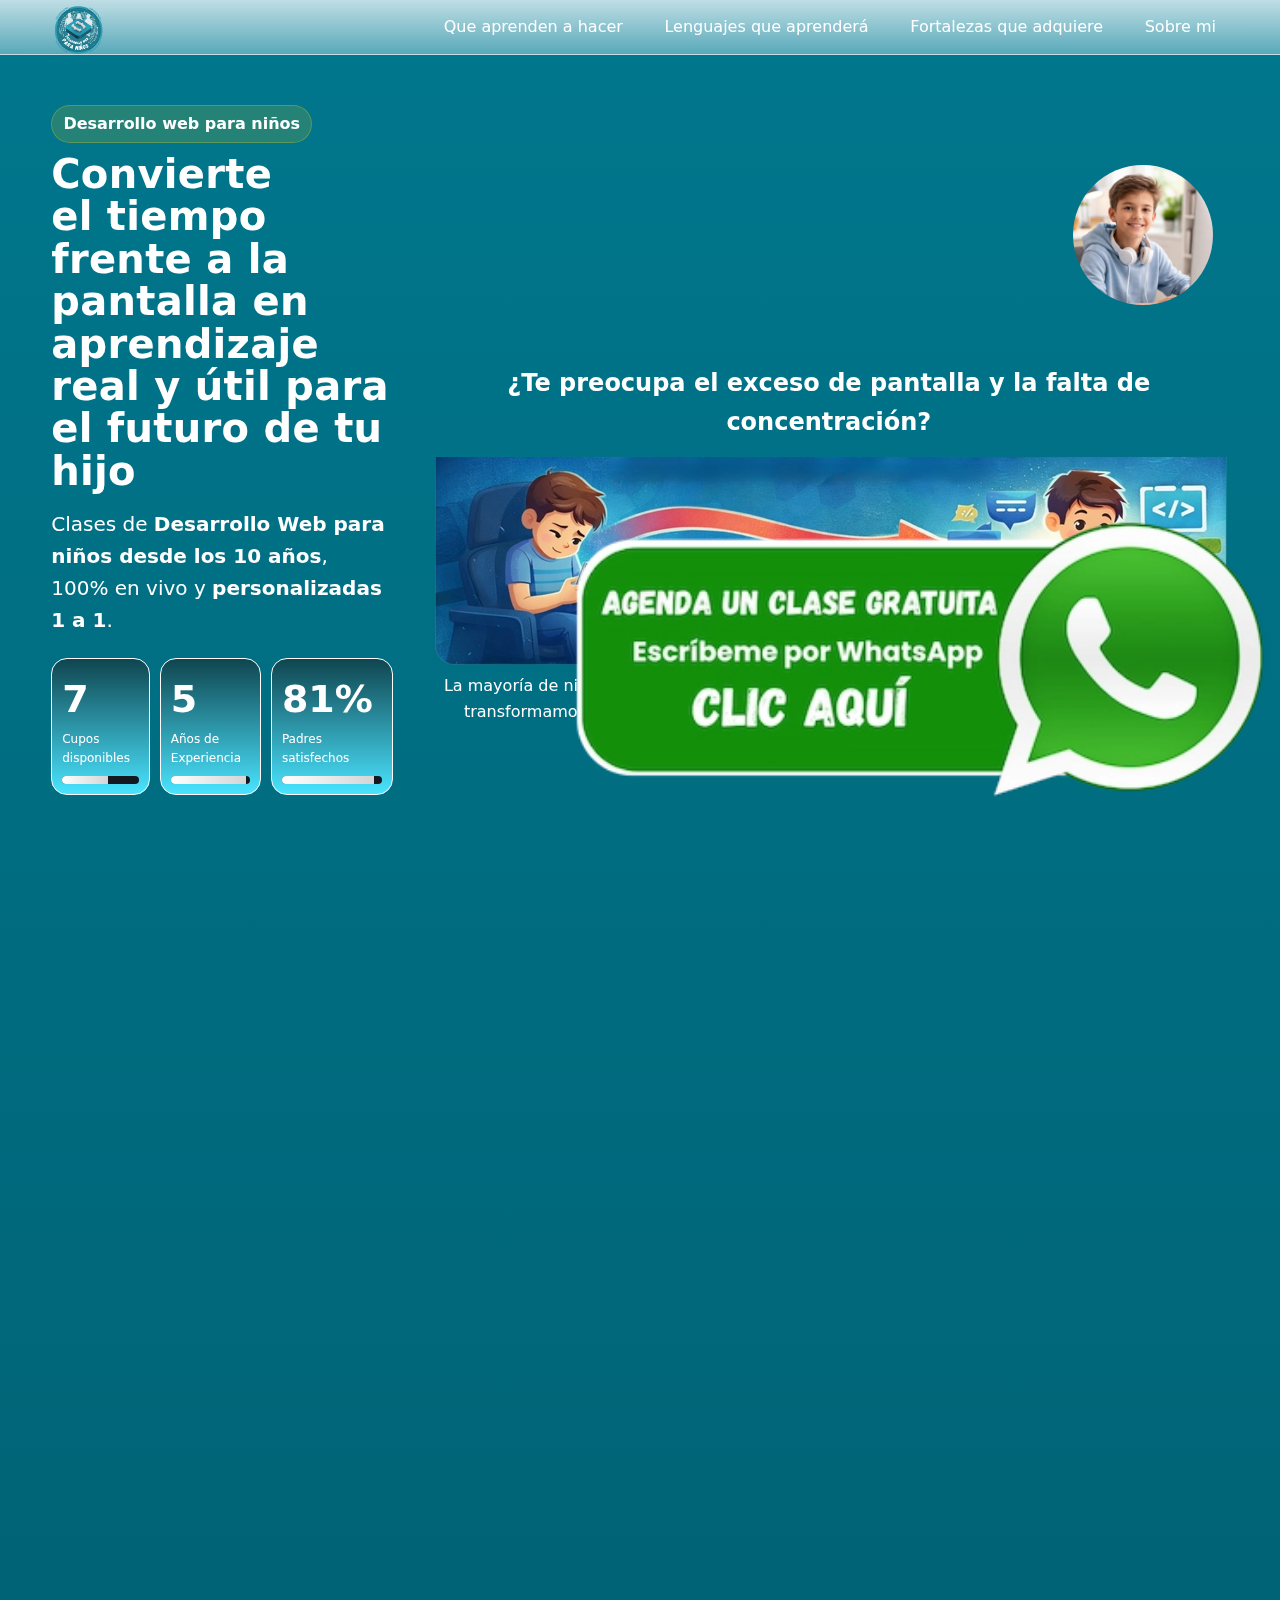
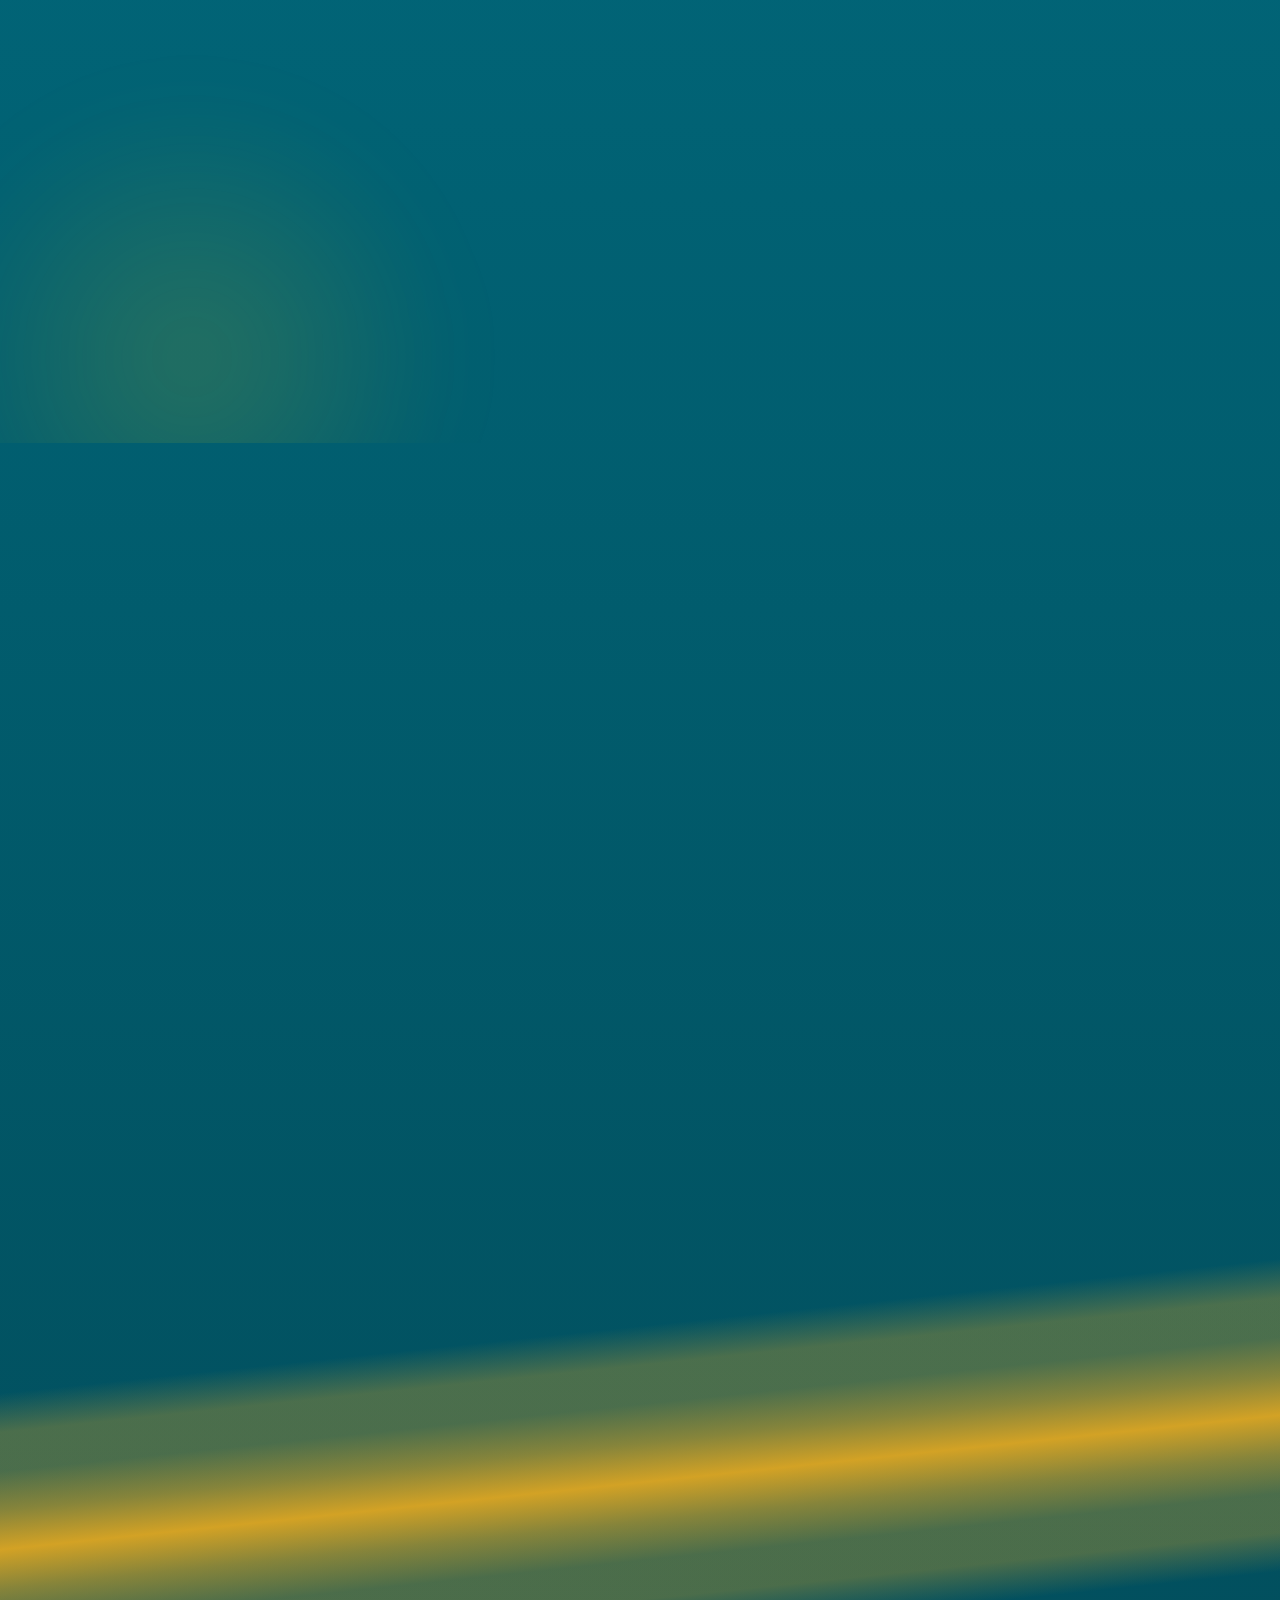
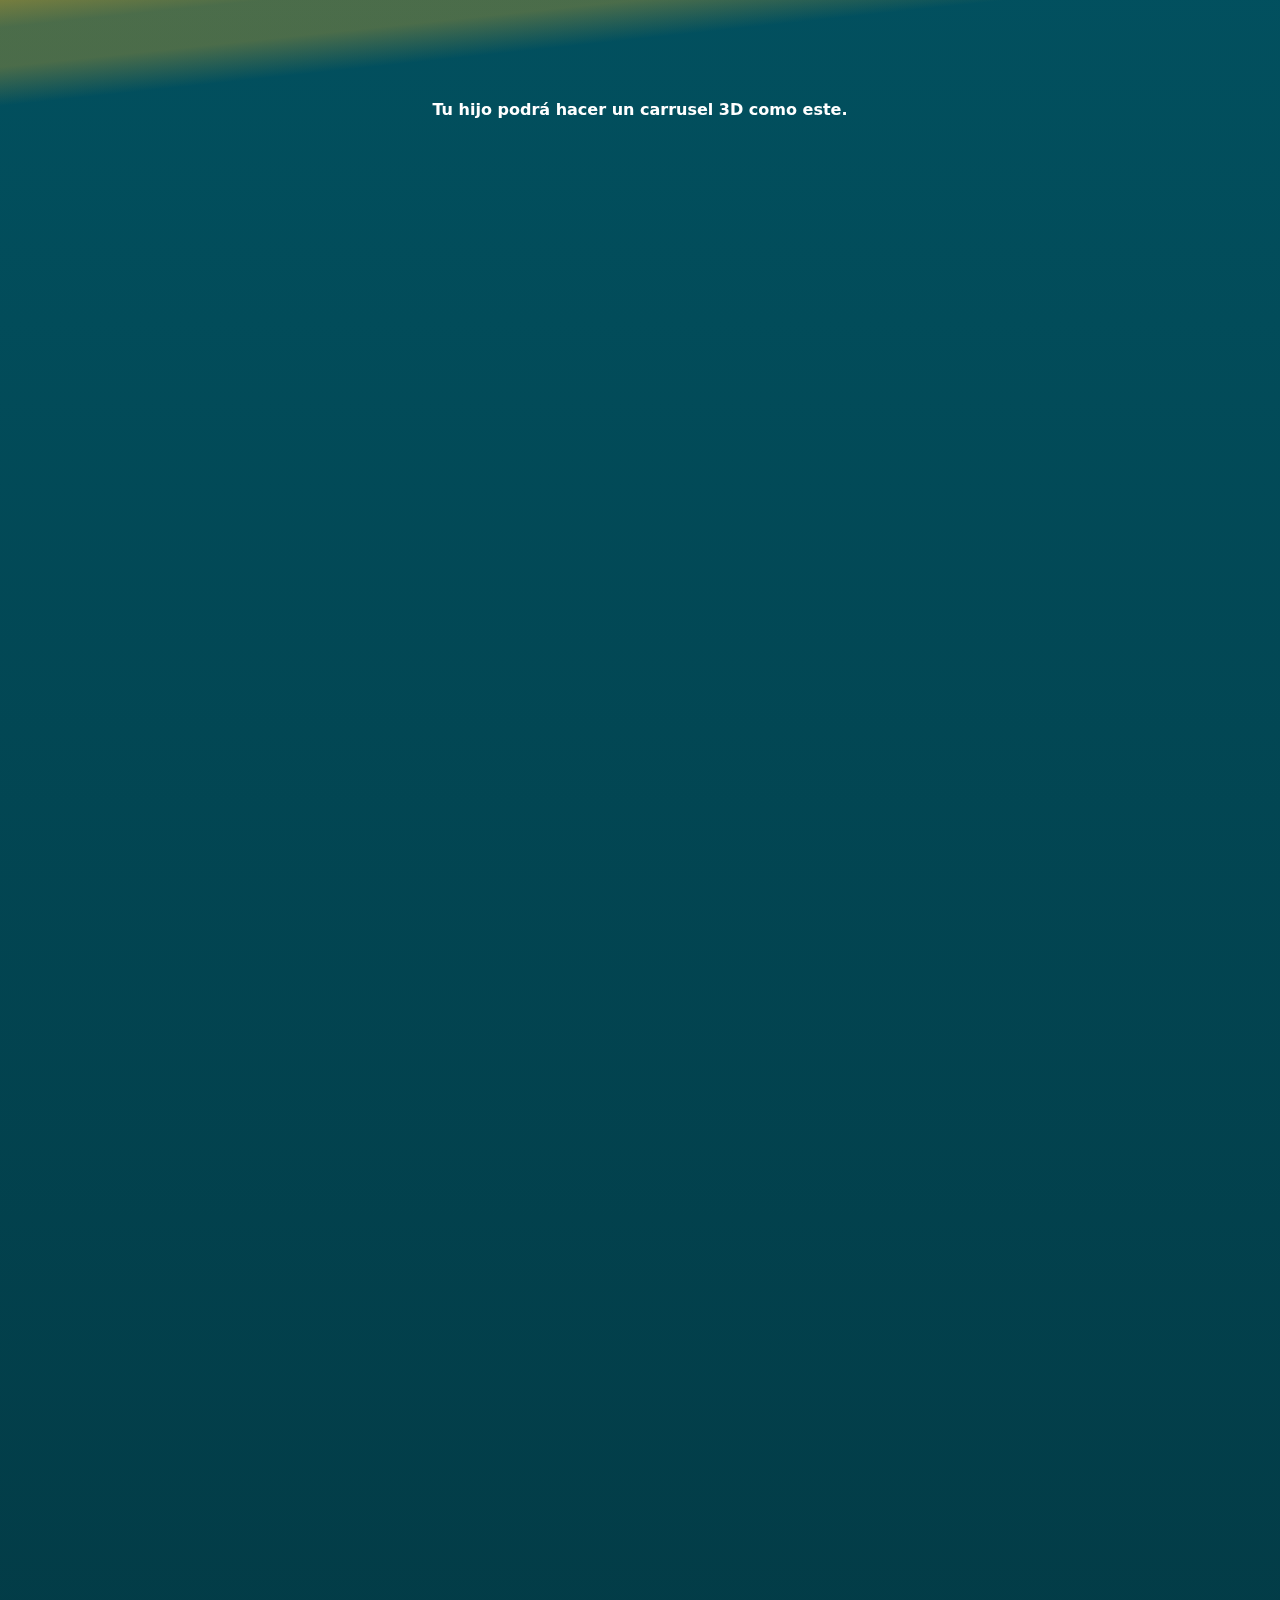
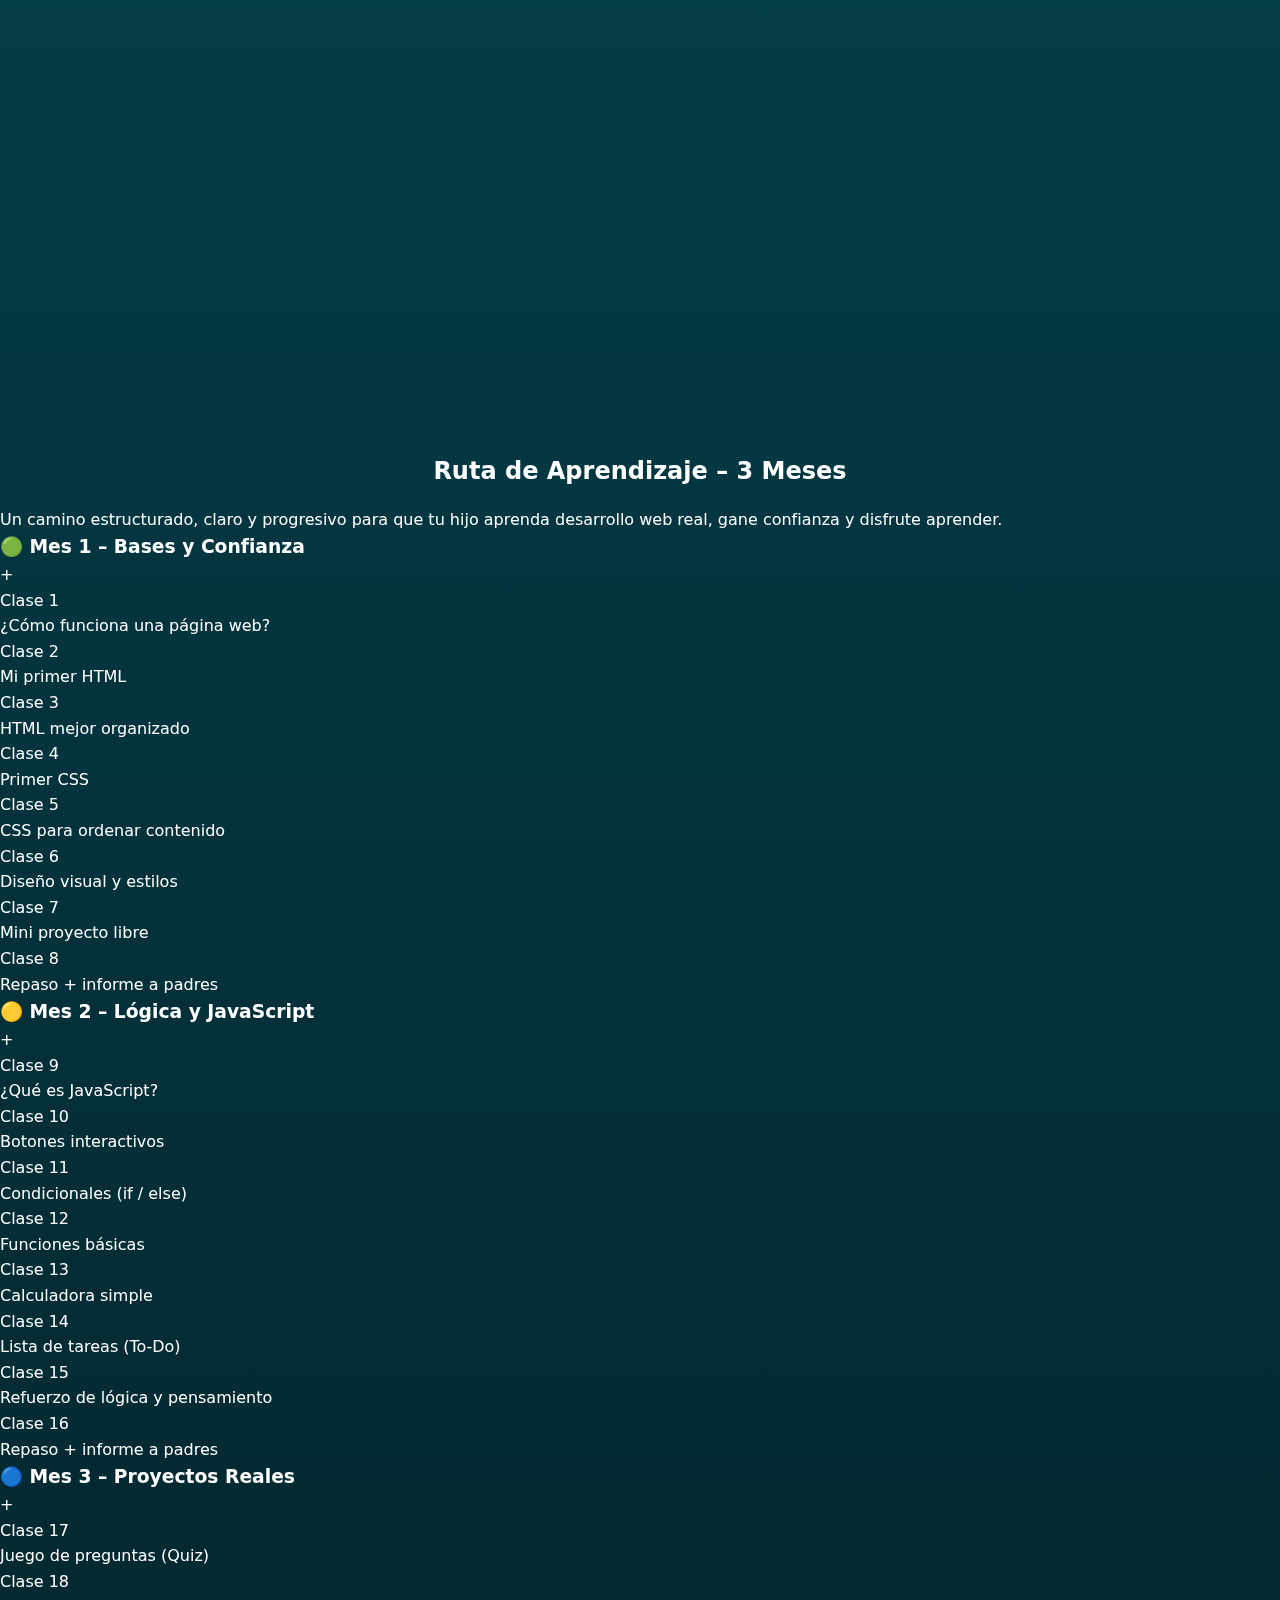
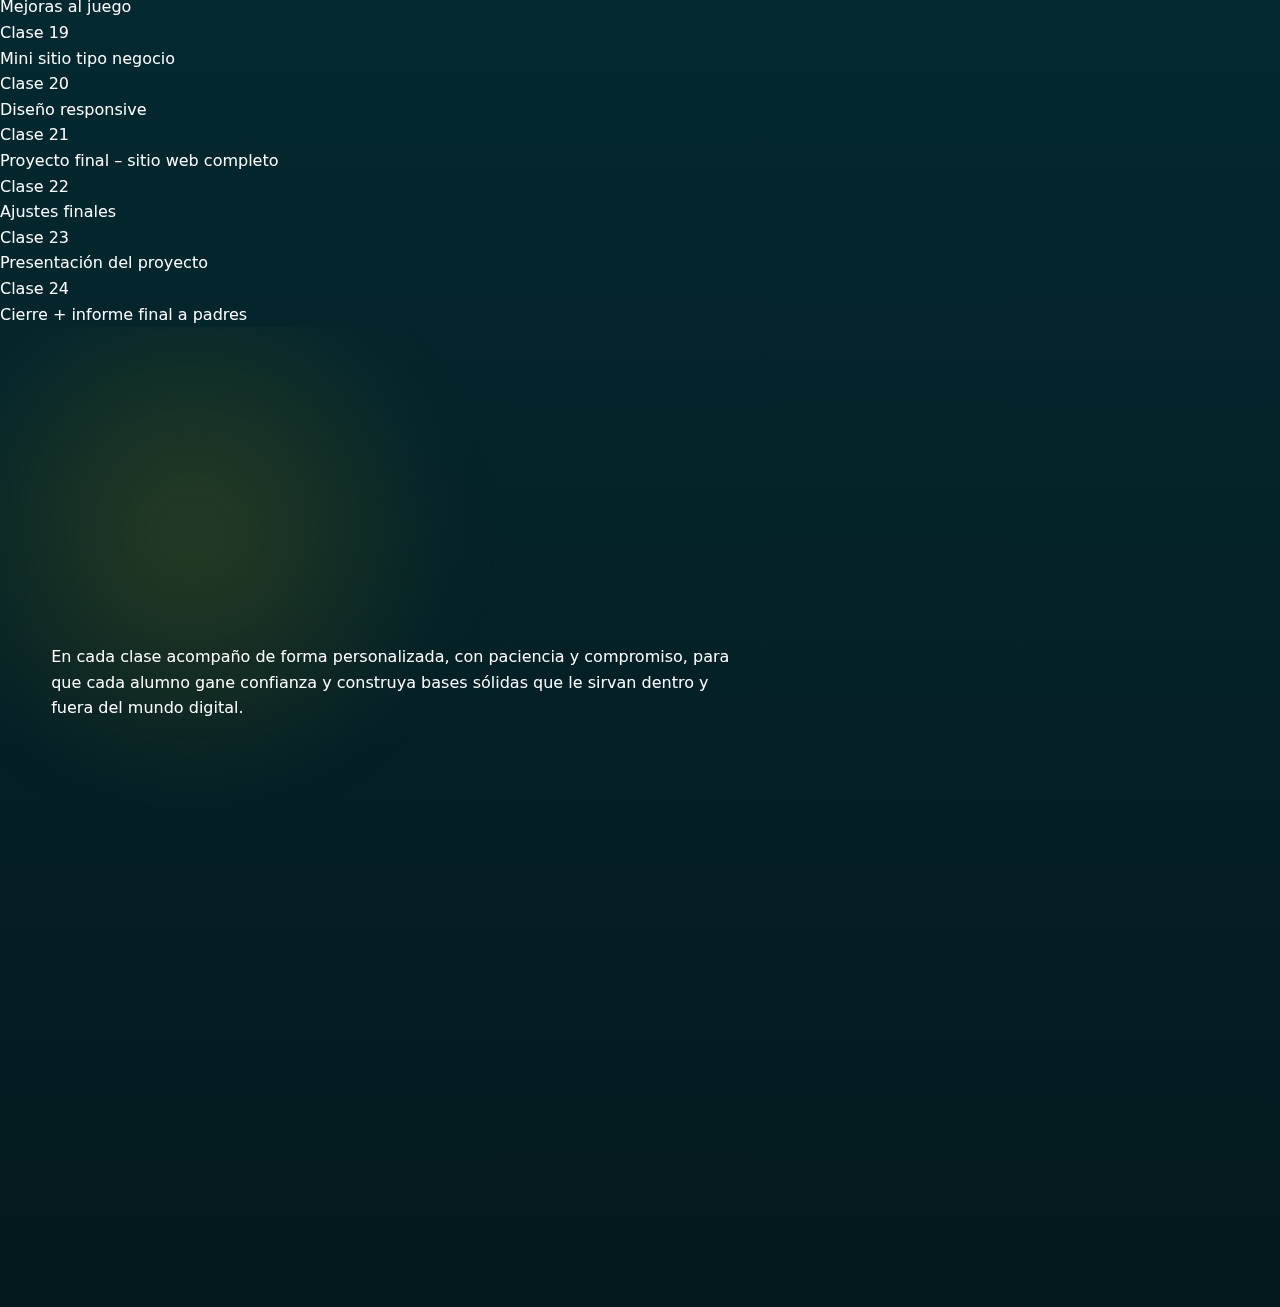
<file: index.html>
<!DOCTYPE html>
<html lang="es">
<head>
  <meta charset="UTF-8" />
  <meta name="viewport" content="width=device-width, initial-scale=1" />
  <title>Frederick Corredor — Desarrollador Web | HTML • CSS • JS • WordPress</title>
  <meta name="description" content="Soy Frederick Corredor, desarrollador web front‑end. Creo sitios únicos, rápidos, responsivos y optimizados para SEO con HTML, CSS, JavaScript y WordPress." />
  <meta name="theme-color" content="#0b0b0b" />
  <link rel="stylesheet" href="styles.css">
  <link rel="shortcut icon" href="logodesarrollowebparaninos.png" type="image/webp">

  <!-- Open Graph / Twitter -->
  <meta property="og:type" content="website" />
  <meta property="og:title" content="Frederick Corredor — Desarrollador Web" />
  <meta property="og:description" content="Webs únicas, rápidas y listas para convertir: HTML, CSS, JS, UX/UI, SEO, WordPress." />
  <meta property="og:image" content="fredercorredordeveloperlogo.webp" />
  <meta property="og:url" content="https://frederickcorredor.github.io/portafolio/" />
  <meta name="twitter:card" content="summary_large_image" />

  <!-- Schema.org (JSON-LD) -->
  <script type="application/ld+json">
  {
    "@context": "https://schema.org",
    "@type": "Person",
    "name": "Frederick Corredor",
    "jobTitle": "Web Developer",
    "url": "https://frederickcorredor.github.io/portafolio/",
    "image": "frederickcorredorlogo.webp",
    "knowsAbout": ["HTML", "CSS", "JavaScript", "WordPress", "UX", "UI", "SEO"],
    "sameAs": ["#", "#"]
  }

   
  </script>

 <!-- TikTok Pixel Code Start -->
<script>
!function (w, d, t) {
  w.TiktokAnalyticsObject=t;var ttq=w[t]=w[t]||[];ttq.methods=["page","track","identify","instances","debug","on","off","once","ready","alias","group","enableCookie","disableCookie","holdConsent","revokeConsent","grantConsent"],ttq.setAndDefer=function(t,e){t[e]=function(){t.push([e].concat(Array.prototype.slice.call(arguments,0)))}};for(var i=0;i<ttq.methods.length;i++)ttq.setAndDefer(ttq,ttq.methods[i]);ttq.instance=function(t){for(
var e=ttq._i[t]||[],n=0;n<ttq.methods.length;n++)ttq.setAndDefer(e,ttq.methods[n]);return e},ttq.load=function(e,n){var r="https://analytics.tiktok.com/i18n/pixel/events.js",o=n&&n.partner;ttq._i=ttq._i||{},ttq._i[e]=[],ttq._i[e]._u=r,ttq._t=ttq._t||{},ttq._t[e]=+new Date,ttq._o=ttq._o||{},ttq._o[e]=n||{};n=document.createElement("script")
;n.type="text/javascript",n.async=!0,n.src=r+"?sdkid="+e+"&lib="+t;e=document.getElementsByTagName("script")[0];e.parentNode.insertBefore(n,e)};


  ttq.load('D5C430RC77U7BSLDE410');
  ttq.page();
}(window, document, 'ttq');
</script>
<!-- TikTok Pixel Code End -->
</head>
<body>
  <header>
    <div class="container nav">
      <a class="brand" href="#top" aria-label="Inicio">
        <img src="logodesarrollowebparaninos.png" alt="Logo Frederick Corredor" loading="lazy" />
      </a>
      <nav aria-label="Principal">
        <ul>
          <li><a href="#servicios">Que aprenden a hacer</a></li>
          <li><a href="#uxui">Lenguajes que aprenderá</a></li>
          <li><a href="#animaciones">Fortalezas que adquiere</a></li>
          <li><a href="#sobremi">Sobre mi</a></li>
        </ul>
      </nav>
      <button class="burger" id="burger" aria-label="Abrir menú"><span></span></button>
    </div>
    <div class="menu-panel" id="menu">
      <a href="#servicios">Que aprenden a hacer</a>
      <a href="#uxui">Lenguajes que aprenderá</a>
      <a href="#animaciones">Fortalezas que adquiere</a>
      <a href="#sobremi">Sobre mi</a>
      
    </div>
  </header>

  <!-- HERO (AIDA: Atención) -->
  <section class="hero section" aria-label="Hero" id="top">
    <div class="spark" aria-hidden="true"></div>
    <div class="container">
      <div>
        <span class="tag reveal">Desarrollo web para niños</span>
        <h1 class="hero-title reveal" style="margin:.6rem 0 1rem">Convierte el tiempo frente a la pantalla en<br><span>aprendizaje real y útil para el futuro de tu hijo</span></h1>
        <p class="hero-sub reveal">Clases de <strong>Desarrollo Web para niños desde los 10 años</strong>,<br>
      100% en vivo y <strong>personalizadas 1 a 1</strong>.</p>
      
        

        
        <div class="stats reveal" style="margin-top:22px">

          <div class="stat"><h3><span class="counter" data-to="9" data-decimals="0">0</span></h3><div class="muted" style="font-size:12px;">Cupos disponibles</div><div class="bar"><span data-bar="60"></span></div></div>
          <div class="stat"><h3><span class="counter" data-to="6" data-decimals="0">0</span></h3><div class="muted" style="font-size:12px;">Años de Experiencia</div><div class="bar"><span data-bar="95"></span></div></div>
                    <div class="stat"><h3><span class="counter" data-to="98">0</span>%</h3><div class="muted" style="font-size:12px;">Padres satisfechos</div><div class="bar"><span data-bar="92"></span></div></div>
        </div>
      </div>

      <!-- ================= PROBLEMA / EMPATÍA ================= -->
<section class="section problem reveal">
  
  <h2>¿Te preocupa el exceso de pantalla y la falta de concentración?</h2>
  <img src="banner2.webp" alt="" style="max-width: 90vw;">
  <p style="text-align: center;">
    La mayoría de niños usan la tecnología solo para jugar o consumir contenido.
    En este programa transformamos ese tiempo en <strong>aprendizaje activo</strong>,
    donde tu hijo crea, piensa y desarrolla habilidades reales para su futuro.
  </p>
</section>

<!-- ================= METODOLOGÍA ================= -->
<section class="section methodology reveal">
  <h2>Nuestra metodología paso a paso</h2>
  <div class="cards">

    <div class="card">⏱️ Avance al ritmo del alumno (promedio 3 meses)</div>
    <div class="card" style="max-width: 75vw;" >🧩 Aprendizaje práctico basado en proyectos reales</div>
     <div class="card" style="max-width: 65vw;" >👨‍👩‍👦 Comunicación constante con mamá y papá</div>
     <div class="card" style="max-width: 55vw;">📌 Clases 100% en vivo y personalizadas 1 a 1</div>
    
    <img src="niños.webp" alt="" class="reveal" style="position: absolute;left: -42%; bottom: 0px; z-index: 2;">
  </div>

</section>

<!-- ================= RESULTADOS ================= -->
<section class="section results reveal">
<img src="resultados.webp" alt="" style="max-width: 90vw; border-radius: 16px;">
</section>


      <img src="ninoportada.png" alt="Foto de perfil de Frederick Corredor" class="reveal fotoPerfil">
      <div class="card reveal highlight">
       <h3 style="margin-top:0;margin-bottom: 6px;">¿Cómo son las clases?</h3>
<p>
Son <strong>clases 1 a 1 en vivo y totalmente personalizadas</strong>, donde cada niño aprende a crear páginas web desde cero, paso a paso y a su ritmo.
<br><br>
<strong>No son videos grabados.</strong> Cada clase es interactiva, con acompañamiento constante, preguntas en tiempo real y práctica guiada.
</p>
<br>
<p style="margin:0">
Mientras aprenden HTML, CSS y JavaScript, desarrollan pensamiento lógico, concentración y la confianza de saber que pueden crear y resolver por sí mismos.
</p>
      </div>
    </div>
  </section>

  <!-- ================= COMPARATIVA ================= -->
<section class="section comparison reveal">
  <h2>¿Por qué elegir Desarrollo Web para Niños?</h2>
  <p class="comparison-note" style="text-align: center;">
    A diferencia de otros cursos genéricos, aquí tu hijo recibe atención total,
    más clases y un aprendizaje real.
  </p>

  <img src="tabla2.webp" alt="" style="max-width: 95vw;">
</section>



<section class="container" style="display: flex;flex-wrap: wrap;align-content: center;justify-content: center;align-items: center;">
  <p class="cta-text reveal" style="text-align: center;">
Las clases son personalizadas, en vivo y con cupos limitados.<br><br>
</p>
<a href="https://wa.link/m6v5m1" class="btn primary reveal" target="_blank">Agendar una clase gratuita</a>
</section>


<a href="https://wa.link/m6v5m1" target="_blank"><img src="llamado2.webp" alt="" style="position: fixed;bottom: 6px;right: 6px;width: 55vw;z-index: 5;-webkit-animation: heartbeat 1.5s ease-in-out infinite both;
    animation: heartbeat 1.5s ease-in-out infinite both;"></a>


  <!-- 3D Carousel (Portfolio Destacado) -->
  <section class="section" id="portfolio-3d" aria-label="Carrusel 3D de proyectos">
      <div class="container contcarrusel" >
        <div class="textcarusel">
          <h2 class="reveal">Así lucen algunas webs de mis alumnos</h2>
        </div>


        <div class="carousel3d-container reveal" role="region" aria-roledescription="carrusel" aria-label="Proyectos en 3D">
          <button class="carousel3d-nav left" aria-label="Anterior" title="Anterior" type="button">⟵</button>
          <div class="carousel3d-viewport">
            <div class="carousel3d" aria-live="polite">
              <div class="carousel3d-item"><img src="paradises.webp" alt="Proyecto 1" loading="lazy"></div>
              <div class="carousel3d-item"><img src="web1.png" alt="Proyecto 2" loading="lazy"></div>
              <div class="carousel3d-item"><img src="web4.png" alt="Proyecto 3" loading="lazy"></div>
              <div class="carousel3d-item"><img src="web2.png" alt="Proyecto 4" loading="lazy"></div>
              <div class="carousel3d-item"><img src="thermo.webp" alt="Proyecto 5" loading="lazy"></div>
              <div class="carousel3d-item"><img src="web3.png" alt="Proyecto 6" loading="lazy"></div>
            </div>
          </div>
          <button class="carousel3d-nav right" aria-label="Siguiente" title="Siguiente" type="button">⟶</button>
        </div>
        <p style="text-align: center;"><strong>Tu hijo podrá hacer un carrusel 3D como este.</strong></p>
      </div>
  </section>


  <!-- UX/UI -->
  <section class="section" id="uxui">
    <div class="container">
      <h2 class="reveal">Lenguajes que aprenderá</h2>
      <p class="muted reveal" style="text-align: center;">
      Tu hijo aprenderá de manera didactica y con ejercicios practicos sencillos los lenguajes primordiales para el desarrollo de páginas web. <br><br> 
      </p>
      <div class="compare">
        <div class="card reveal">
          <h3>HTML</h3>
          <ul>
            <li>Estructura de una web</li>
            <li>Elementos de una página web</li>
            <li>Uso de las etiquetas de HTML</li>
          </ul>
          <img src="html.webp" alt="" style="position: absolute; top: 6px; right: 0px;width: 70px;">
        </div>
        <div class="card reveal">
          <h3>CSS</h3>
          <ul>
            <li>Estructura de CSS</li>
            <li>Aplicaciones del CSS para modificar elementos de una web</li>
            <li>Animaciones y transiciones de elementos</li>
          </ul>
          <img src="css.webp" alt="" style="position: absolute; top: 6px; right: 0px;width: 70px;">
        </div>
        <div class="card reveal">
          <h3>JavaScript</h3>
          <ul>
            <li>Aplicaciones de JavaScript</li>
            <li>Programar interacciones modificaciones y funcionalidades de una web</li>
            <li>Creación de flujos dinamicos interactivos</li>
          </ul>
          <img src="java.webp" alt="" style="position: absolute; top: 6px; right: 0px;width: 70px;">
        </div>
      </div>
              
      </div>
    </div>
  </section>

  <!-- Animaciones -->
  <section class="section" id="animaciones">
    <div class="container">
      <h2 class="reveal">Resultados <br>(más allá de “programar”)</h2>
      <p class="muted reveal" style="text-align: center;">Los niños desarrollan pensamiento lógico, aprenden a resolver problemas con calma y a no rendirse cuando algo no sale a la primera. <br><br> Cada intento los ayuda a pensar mejor, a ganar paciencia y a fortalecer habilidades.</p>
      <div class="servicios-two-col">
        <div class="grid features">
          <div class="card tilt reveal"><strong>Aprende a crear tecnología:</strong> <br> Entiende cómo funcionan las páginas web y construye sus propios proyectos desde cero.</div>
          <div class="card tilt reveal"><strong>Desarrolla pensamiento lógico y ordenado:</strong> <br> Aprende a pensar paso a paso, resolver problemas y encontrar soluciones por sí mismo.</div>
          <div class="card tilt reveal"><strong>Gana confianza y autoestima:</strong> <br> Ver sus ideas hechas realidad refuerza la seguridad en lo que es capaz de lograr.</div>
          <div class="card tilt reveal"><strong>Aprende a aprender:</strong> <br> Descubre que equivocarse es parte del proceso y que siempre puede mejorar.</div>
        </div>
        <div style="display:flex; justify-content:center; align-items:center;" id="contacto">
          <img src="logodesarrollowebparaninos.png" alt="" id="animacionEscudo" class="reveal" >
        </div>
      </div>      

    </div>
  </section>
  <section class="section" >
    <div class="container">
      <div class="flex">
        <div class="reveal" style="text-align: center;">
          <h2>Cupos limitados</h2>
          <p class="muted">Reserva para el próximo periodo y elije el horario que mejor se adapte a tus necesidades </p>
          
          
          <a class="btn" href="https://wa.link/m6v5m1" aria-label="Escríbeme por WhatsApp" style="margin: 16px;" target="_blank">Reserva por WhatsApp</a>
        </div>

        
       
      </div>
    </div>
  </section>
  
  <!-- Rendimiento -->
  <section class="section" id="rendimiento">
    <div class="container">

      <div class="kpis" id="kpis-rendimiento">
  <article class="kpi card reveal">
    <div class="kpi-num">
      <span class="counter" data-to="9" data-decimals="0">0</span><small>Cupos Disponibles</small>
    </div>
    
    <div class="bar"><span data-bar="40"></span></div>
    <div style="text-align: right;">15 Cupos Totales</div>
  </article>

  
</div>
        </div>
      </div>      
    </div>

    
  </section>



  <section class="ruta-wrapper">

  <div class="ruta-header">
    <h2>Ruta de Aprendizaje – 3 Meses</h2>
    <p>Un camino estructurado, claro y progresivo para que tu hijo aprenda desarrollo web real, gane confianza y disfrute aprender.</p>
  </div>

  <!-- MES 1 -->
  <div class="mes">
    <div class="mes-header">
      <h3>🟢 Mes 1 – Bases y Confianza</h3>
      <div class="toggle">+</div>
    </div>
    <div class="mes-content">
      <div class="clase"><div class="badge">Clase 1</div><span>¿Cómo funciona una página web?</span></div>
      <div class="clase"><div class="badge">Clase 2</div><span>Mi primer HTML</span></div>
      <div class="clase"><div class="badge">Clase 3</div><span>HTML mejor organizado</span></div>
      <div class="clase"><div class="badge">Clase 4</div><span>Primer CSS</span></div>
      <div class="clase"><div class="badge">Clase 5</div><span>CSS para ordenar contenido</span></div>
      <div class="clase"><div class="badge">Clase 6</div><span>Diseño visual y estilos</span></div>
      <div class="clase"><div class="badge">Clase 7</div><span>Mini proyecto libre</span></div>
      <div class="clase"><div class="badge">Clase 8</div><span>Repaso + informe a padres</span></div>
    </div>
  </div>

  <!-- MES 2 -->
  <div class="mes">
    <div class="mes-header">
      <h3>🟡 Mes 2 – Lógica y JavaScript</h3>
      <div class="toggle">+</div>
    </div>
    <div class="mes-content">
      <div class="clase"><div class="badge">Clase 9</div><span>¿Qué es JavaScript?</span></div>
      <div class="clase"><div class="badge">Clase 10</div><span>Botones interactivos</span></div>
      <div class="clase"><div class="badge">Clase 11</div><span>Condicionales (if / else)</span></div>
      <div class="clase"><div class="badge">Clase 12</div><span>Funciones básicas</span></div>
      <div class="clase"><div class="badge">Clase 13</div><span>Calculadora simple</span></div>
      <div class="clase"><div class="badge">Clase 14</div><span>Lista de tareas (To‑Do)</span></div>
      <div class="clase"><div class="badge">Clase 15</div><span>Refuerzo de lógica y pensamiento</span></div>
      <div class="clase"><div class="badge">Clase 16</div><span>Repaso + informe a padres</span></div>
    </div>
  </div>

  <!-- MES 3 -->
  <div class="mes">
    <div class="mes-header">
      <h3>🔵 Mes 3 – Proyectos Reales</h3>
      <div class="toggle">+</div>
    </div>
    <div class="mes-content">
      <div class="clase"><div class="badge">Clase 17</div><span>Juego de preguntas (Quiz)</span></div>
      <div class="clase"><div class="badge">Clase 18</div><span>Mejoras al juego</span></div>
      <div class="clase"><div class="badge">Clase 19</div><span>Mini sitio tipo negocio</span></div>
      <div class="clase"><div class="badge">Clase 20</div><span>Diseño responsive</span></div>
      <div class="clase"><div class="badge">Clase 21</div><span>Proyecto final – sitio web completo</span></div>
      <div class="clase"><div class="badge">Clase 22</div><span>Ajustes finales</span></div>
      <div class="clase"><div class="badge">Clase 23</div><span>Presentación del proyecto</span></div>
      <div class="clase"><div class="badge">Clase 24</div><span>Cierre + informe final a padres</span></div>
    </div>
  </div>

</section>

    <section class="hero section" aria-label="Hero">
    <div class="spark" aria-hidden="true"></div>
    <div class="container">
      <div id="sobremi">
        
        <h3 class="hero-title reveal" style="margin:.6rem 0 1rem">Conoce al profesor</h3>
        <span class="tag reveal">Hola soy Frederick Corredor</span>
        <p class="hero-sub reveal" style="max-width: 80%;">Desarrollador web y formador. Creo profundamente que cuando un niño entiende cómo funciona la tecnología, también descubre que es capaz de crear, pensar y resolver por sí mismo. <br><br> </p>
         <p>En cada clase acompaño de forma personalizada, con paciencia y compromiso, para que cada alumno gane confianza y construya bases sólidas que le sirvan dentro y fuera del mundo digital.</p>
        <div class="hero-cta reveal" style="display: flex;flex-wrap: wrap;justify-content: center;">
          <a class="btn" href="https://wa.link/m6v5m1" target="_blank">Agenda una clase gratuita</a>
        </div>
        
      </div>

      <img src="frederickcorredor.webp" alt="Foto de perfil de Frederick Corredor" class="reveal fotoPerfil">
    </div>
    </section>

        <!-- Testimonios (Carrusel) -->
  <section class="section" id="testimonios" style="padding-bottom: 160px;">
    <div class="container">
      <h2 class="reveal">Padres Felices</h2>
      <div class="carousel reveal" role="region" aria-label="Carrusel de testimonios">
        <div class="track" id="track" aria-live="polite">
         <div class="slide">
  <blockquote>
    “Antes solo quería usar el computador para jugar. Ahora entiende que puede crear cosas con él. Verlo concentrado y motivado nos sorprendió mucho.”
  </blockquote>
  <footer>— Madre de alumno, 12 años</footer>
</div>

<div class="slide">
  <blockquote>
    “Mi hijo se frustraba rápido cuando algo no le salía. Con las clases aprendió a tener paciencia, a intentar de nuevo y a confiar más en lo que puede lograr.”
  </blockquote>
  <footer>— Padre de alumno</footer>
</div>

<div class="slide">
  <blockquote>
    “Pasó de solo consumir internet a preguntarse cómo funcionan las páginas. Ahora nos explica lo que hace y se siente orgulloso de sus proyectos.”
  </blockquote>
  <footer>— Madre de alumno</footer>
</div>

<div class="slide">
  <blockquote>
    “Notamos un cambio en su forma de pensar. Está más ordenado, más atento y con ganas de aprender. No son solo clases de tecnología, es aprendizaje real.”
  </blockquote>
  <footer>— Padre de alumno, 11 años</footer>
</div>

      </div>
              <div class="controls">
          <button id="prev" aria-label="Anterior">⟵</button>
          <button id="next" aria-label="Siguiente">⟶</button>
        </div>
    </div>
  </section>

<script src="script.js" defer></script>
</body>
</html>
</file>
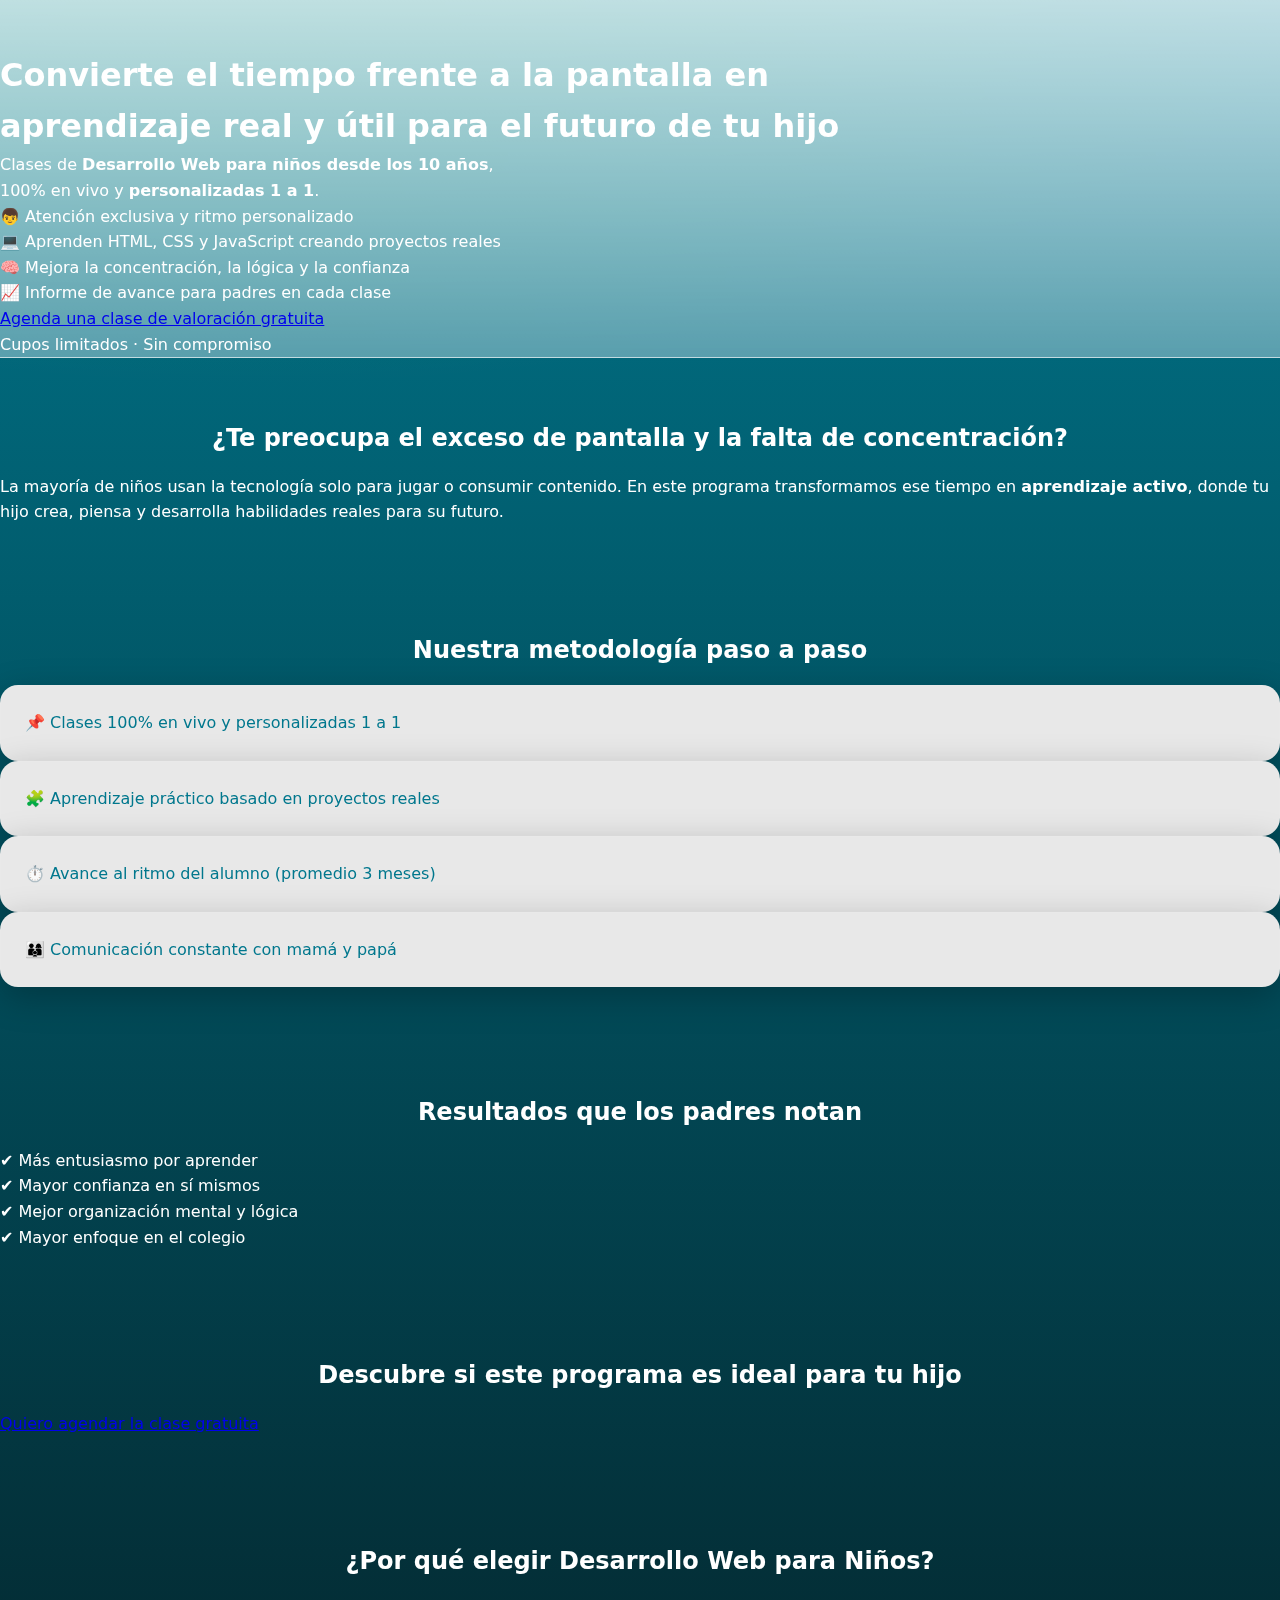
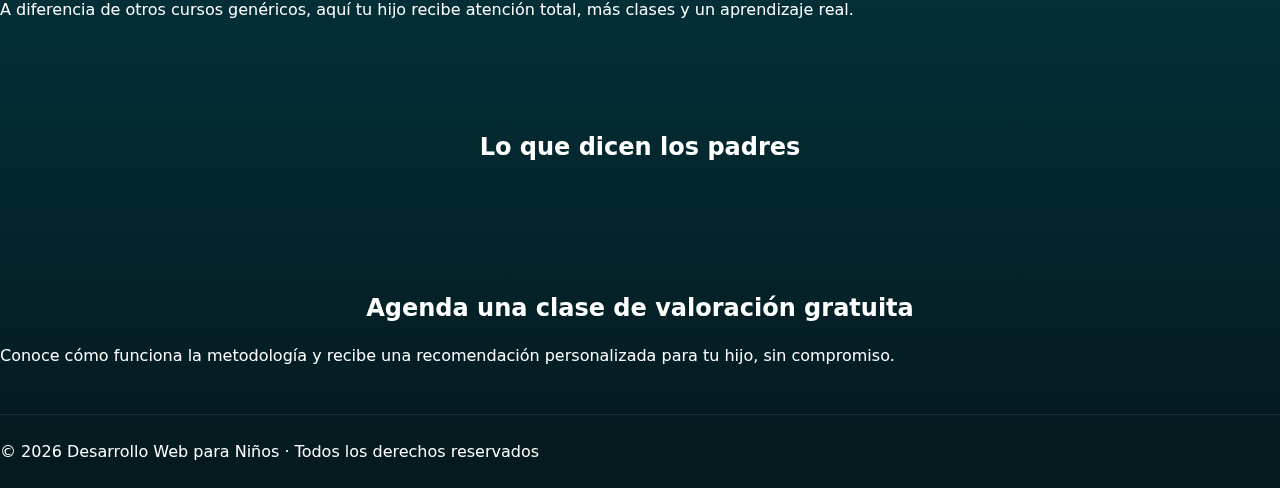
<file: index2.html>
<!DOCTYPE html>
<html lang="es">
<head>
  <meta charset="UTF-8" />
  <meta name="viewport" content="width=device-width, initial-scale=1.0" />
  <title>Desarrollo Web para Niños | Clases 1 a 1</title>
  <meta name="description" content="Convierte el tiempo de pantalla en aprendizaje real. Clases de desarrollo web 1 a 1 para niños desde los 10 años. HTML, CSS y JavaScript." />
  <link rel="stylesheet" href="styles.css" />
</head>
<body>

<!-- ================= HERO ================= -->
<header class="hero">
  <div class="hero-content">
    <h1>Convierte el tiempo frente a la pantalla en<br><span>aprendizaje real y útil para el futuro de tu hijo</span></h1>
    <p class="hero-subtitle">
      Clases de <strong>Desarrollo Web para niños desde los 10 años</strong>,<br>
      100% en vivo y <strong>personalizadas 1 a 1</strong>.
    </p>

    <ul class="hero-benefits">
      <li>👦 Atención exclusiva y ritmo personalizado</li>
      <li>💻 Aprenden HTML, CSS y JavaScript creando proyectos reales</li>
      <li>🧠 Mejora la concentración, la lógica y la confianza</li>
      <li>📈 Informe de avance para padres en cada clase</li>
    </ul>

    <a href="#contacto" class="btn-primary">Agenda una clase de valoración gratuita</a>
    <p class="hero-note">Cupos limitados · Sin compromiso</p>
  </div>
</header>

<!-- ================= PROBLEMA / EMPATÍA ================= -->
<section class="section problem">
  <h2>¿Te preocupa el exceso de pantalla y la falta de concentración?</h2>
  <p>
    La mayoría de niños usan la tecnología solo para jugar o consumir contenido.
    En este programa transformamos ese tiempo en <strong>aprendizaje activo</strong>,
    donde tu hijo crea, piensa y desarrolla habilidades reales para su futuro.
  </p>
</section>

<!-- ================= METODOLOGÍA ================= -->
<section class="section methodology">
  <h2>Nuestra metodología paso a paso</h2>
  <div class="cards">
    <div class="card">📌 Clases 100% en vivo y personalizadas 1 a 1</div>
    <div class="card">🧩 Aprendizaje práctico basado en proyectos reales</div>
    <div class="card">⏱️ Avance al ritmo del alumno (promedio 3 meses)</div>
    <div class="card">👨‍👩‍👦 Comunicación constante con mamá y papá</div>
  </div>
</section>

<!-- ================= RESULTADOS ================= -->
<section class="section results">
  <h2>Resultados que los padres notan</h2>
  <ul class="results-list">
    <li>✔ Más entusiasmo por aprender</li>
    <li>✔ Mayor confianza en sí mismos</li>
    <li>✔ Mejor organización mental y lógica</li>
    <li>✔ Mayor enfoque en el colegio</li>
  </ul>
</section>

<!-- ================= CTA INTERMEDIO ================= -->
<section class="section cta-mid">
  <h2>Descubre si este programa es ideal para tu hijo</h2>
  <a href="#contacto" class="btn-primary">Quiero agendar la clase gratuita</a>
</section>

<!-- ================= COMPARATIVA ================= -->
<section class="section comparison">
  <h2>¿Por qué elegir Desarrollo Web para Niños?</h2>
  <p class="comparison-note">
    A diferencia de otros cursos genéricos, aquí tu hijo recibe atención total,
    más clases y un aprendizaje real.
  </p>

  <!-- Mantén aquí tu tabla comparativa original -->
</section>

<!-- ================= TESTIMONIOS ================= -->
<section class="section testimonials">
  <h2>Lo que dicen los padres</h2>
  <!-- Mantén aquí tu carrusel/testimonios actuales -->
</section>

<!-- ================= CONTACTO ================= -->
<section id="contacto" class="section contact">
  <h2>Agenda una clase de valoración gratuita</h2>
  <p>
    Conoce cómo funciona la metodología y recibe una recomendación personalizada
    para tu hijo, sin compromiso.
  </p>

  <!-- Mantén aquí tu formulario actual -->
</section>

<footer class="footer">
  <p>© 2026 Desarrollo Web para Niños · Todos los derechos reservados</p>
</footer>

<script src="script.js"></script>
</body>
</html>
</file>
<file: styles.css>
:root{
  --bg:#00778d; --bg-2:#101216; --ink:#ffffff; --muted:#ffffff; --gold:#ffd700; --gold-2:#ffb703; --brand:#111; --card:#0f1216;
  --radius:18px; --shadow:0 10px 35px rgba(0,0,0,.25);
}
*{box-sizing:border-box;margin: 0px;padding: 0px;}
html{scroll-behavior:smooth}
@media (prefers-reduced-motion: reduce){ html{ scroll-behavior:auto } }
body{margin:0; color:var(--ink);overflow-x: hidden; background:radial-gradient(1200px 600px at 20% -10%, rgba(255,215,0,.12), transparent), linear-gradient(180deg,var(--bg),#050607 120%); font: 16px/1.6 system-ui, -apple-system, Segoe UI, Roboto, Ubuntu, Cantarell, Noto Sans, Helvetica, Arial, "Apple Color Emoji","Segoe UI Emoji";min-width:360px;}

@font-face {
  font-family: "Cubic";
  src: url("cubic.ttf") format("truetype");
  font-weight: 400;
  font-style: normal;
  font-display: swap;
}

h2{text-align: center;padding: 16px;}

/* Utility */
.container{width:min(1200px,92%); margin-inline:auto;}
.section{padding: clamp(45px, 10vw, 45px) 0}
.grid{display:grid; gap:clamp(16px,2vw,28px)}
.flex{display: flex;flex-wrap: wrap; justify-content: center;align-items: center; gap: 16px;  div{min-width: 360px;} form{min-width: 380px;}}
.btn{display:inline-flex; align-items:center; gap:.6rem; padding:.95rem 1rem; border-radius:14px; background:linear-gradient(135deg,white,rgba(255, 255, 255, 0.781)); color:#02515f; font-weight:700; text-decoration:none; box-shadow:var(--shadow); border:0; cursor:pointer; justify-content: center;}
.btn.secondary{background:#15181e; color:var(--ink); border:1px solid rgba(255,255,255,.08)}
.btn:disabled { opacity:.55; cursor:not-allowed; filter:grayscale(.2); }
.tag{display:inline-block; padding:.35rem .7rem; border-radius:999px; background:rgba(255,215,0,.14); font-weight:600; border:1px solid rgba(255,215,0,.25)}
.muted{color:var(--muted);font-size:16px;}
.card{background:#e8e8e8; border:1px solid rgba(255,255,255,.06); border-radius:var(--radius); padding:clamp(16px,2.5vw,24px); box-shadow:var(--shadow);color: var(--bg);}
.reveal{opacity:0; transform: translateY(24px); filter: blur(2px); transition: all .7s cubic-bezier(.2,.6,.2,1)}
.reveal.in-view{opacity:1; transform:none; filter:none;position: relative; z-index: 3;}


@media(max-width:650px){
  .tag{max-width: 240px;background: none;border: none;padding: 2px;}
  .hero-title{max-width: 280px;}
  .section{padding: 16px 0px;}
  .card{margin-top: 12px;}
}

/* Focus styles (a11y) */
a:focus-visible, button:focus-visible { outline: 2px solid var(--gold); outline-offset: 3px; border-radius: 12px; }

/* Header */
header{position:sticky; top:0; z-index:50; backdrop-filter:saturate(1.2) blur(10px); background:linear-gradient(180deg,rgba(255, 255, 255, 0.75),rgba(255, 255, 255, 0.35)); border-bottom:1px solid rgba(255,255,255,.06)}
header.scrolled { background: linear-gradient(180deg, rgba(255, 255, 255, 0.92), rgba(255, 255, 255, 0.6)); }
.nav{display:flex; justify-content:space-between; align-items:center; padding:14px 0}
.brand{display:flex; align-items:center; gap:.8rem}
.brand img{width:55px; height:auto; border-radius:10px;margin-top:-40px;margin-bottom:-45px;}
.brand .name{font-weight:800; letter-spacing:.3px}
nav ul{display:flex; gap:1rem; list-style:none; margin:0; padding:0;align-items: center;}
nav a{color:var(--ink); text-decoration:none; padding:.6rem .8rem; border-radius:10px}
nav a:hover{background:rgba(255,255,255,.06)}

/* Mobile menu */
.burger{display:none; width:44px; height:44px; border-radius:12px; border:1px solid rgba(255,255,255,.08); background:rgba(255, 255, 255, 0.562); color:var(--bg); place-content:center}
.burger span{width:18px; height:2px; background:var(--bg); position:relative; display:block}
.burger span::before,.burger span::after{content:""; position:absolute; left:0; width:100%; height:2px; background:var(--bg); transition:.25s}
.burger span::before{top:-6px} .burger span::after{bottom:-6px}
/* estado activo (X) */
.burger.active span { background: transparent; }
.burger.active span::before { transform: translateY(6px) rotate(45deg); }
.burger.active span::after  { transform: translateY(-6px) rotate(-45deg); }
.menu-panel{position:fixed; inset:0 0 auto auto; height:100vh; width:min(360px,55%); background:#00778d; border-left:1px solid rgba(255,255,255,.08); transform:translateX(100%); transition:.4s; padding:24px; display:none; grid-auto-rows:min-content; gap:10px; box-shadow: -24px 0 60px rgba(0,0,0,.35); overscroll-behavior: contain}
.menu-panel.open{transform:none;display: grid;align-content: center;}
.menu-panel a{padding:12px 10px; border-radius:10px;text-decoration: none;color: var(--ink);transition: background .25s, color .25s;}
.menu-panel a:hover, .menu-panel a:focus-visible { background: rgba(255,255,255,.06);color: var(--gold);  }
body.no-scroll { overflow: hidden; }

/* Hero */
.hero{position:relative; overflow:hidden; padding-top:clamp(50px,3vw,90px)}
.hero .container{display:grid; grid-template-columns: 1.2fr .8fr; align-items:end; gap:clamp(16px,4vw,36px);position: relative;}
.hero-title{font-size: clamp(24px, 6vw, 40px); letter-spacing:.3px; line-height:1.06; font-weight:900; text-wrap: balance;}
.hero-sub{font-size:clamp(16px,2.4vw,20px); color:var(--muted)}
.hero-cta{display:flex; align-items:center; gap:12px; margin-top:18px}
.spark{position:absolute; inset:auto auto -15% -15%; width:60vw; height:60vw; background:radial-gradient(closest-side, rgba(255,215,0,.15), transparent 70%); filter: blur(40px); transform:translateY(var(--pY, 0)) translateX(var(--pX, 0))}
.fotoPerfil{position: absolute !important; z-index: 4!important; top: 60px;right: 16px; border-radius: 50%;width: 140px;}

.card.highlight{position:relative;border-radius:var(--radius);overflow:hidden}
.card.highlight::before{content:"";position:absolute;inset:0;border-radius:inherit;padding:4px;background:linear-gradient(90deg,transparent 0%,transparent 40%,var(--bg), 50%,transparent 60%,transparent 100%);background-size:200% 100%;animation:neon-border 8s linear infinite;filter:drop-shadow(0 0 6px var(--bg)) drop-shadow(0 0 12px var(--bg));
  -webkit-mask:linear-gradient(#000 0 0) content-box,linear-gradient(#000 0 0);-webkit-mask-composite:xor;mask-composite:exclude}@keyframes neon-border{0%{background-position:0% 50%}100%{background-position:200% 50%}}
#portfolio-3d{background: linear-gradient(174deg,rgba(15, 15, 15, 0), rgba(15, 15, 15, 0),rgba(15, 15, 15, 0),rgba(15, 15, 15, 0),rgba(15, 15, 15, 0),#f2ae1c4e,#f2ae1c4e,#f2ae1c8d, #f2ae1cde,#f2ae1c8d,#f2ae1c4e,#f2ae1c4e,rgba(15, 15, 15, 0),rgba(15, 15, 15, 0),rgba(15, 15, 15, 0),rgba(15, 15, 15, 0),rgba(15, 15, 15, 0), rgba(15, 15, 15, 0));min-height: 55vh;
    display: flex;}


/*carrusel*/
.contcarrusel{display:flex; flex-direction:column; flex-wrap:wrap ;align-content: center;justify-content: center;align-items: center;gap: 16px; overflow-x: hidden;min-height: 340px;width: 100%;}
table tr.featured td{background:linear-gradient(350deg,rgba(255,215,0,.06),transparent 60%)}table tr.featured td:first-child{position:relative}table tr.featured td:first-child::before{content:"";position:absolute;left:-1px;top:-1px;bottom:-1px;width:6px;background:linear-gradient(180deg,var(--gold),var(--gold-2));box-shadow:0 0 14px rgba(255,215,0,.45)}@media(max-width:760px){table tr.featured{border:1px solid rgba(255,215,0,.35)}}
.textcarusel{text-align: center; padding: 16px;}
.carousel3d-container{display:flex;justify-content:center;align-items:center;position:relative;gap:12px}
.carousel3d-nav{position:absolute;top:50%;transform:translateY(-50%);border:1px solid rgba(255,255,255,.12);color:var(--ink);padding:.6rem .8rem;border-radius:12px;cursor:pointer;z-index:5;transition: transform .15s;background-size:280% 280% !important;transition:background-position .8s ease;background:linear-gradient(120deg,#0e1116, #0c0f13,var(--gold), var(--gold-2));transition: .8s;}
.carousel3d-nav:hover{ box-shadow: 0 8px 28px rgba(255, 215, 0, .18);background-position:80% 20%; color:black;}
.carousel3d-nav.left{left:-10px}
.carousel3d-nav.right{right:-10px}
.carousel3d-viewport{width:260px;height:190px;perspective:1000px}
@media(min-width:576px){.carousel3d-viewport{width:300px;height:220px}}
.carousel3d{--rotatey:0;position:relative;width:100%;height:80%;transform:rotateY(var(--rotatey));transform-style:preserve-3d;user-select:none;cursor:grab}
.carousel3d:active{cursor:grabbing}
.carousel3d-item{position:absolute;inset:0;display:flex;justify-content:center;align-items:center;border-radius:12px;transition:opacity .6s}
.carousel3d-item img{width:100%;height:100%;object-fit:cover;border-radius:12px;filter:saturate(.95);box-shadow:0 10px 30px rgba(0,0,0,.35),0 0 0 1px rgba(255,255,255,.06)}
/* posicionamiento 3D por variables */
.carousel3d-item{--rotatey:0;transform:rotateY(var(--rotatey)) translateZ(var(--tz));background:#0e1116}
/* estados focus/hover */
.carousel3d-item:focus-within img,.carousel3d-item:hover img{filter:saturate(1)}
/* a11y focus */
.carousel3d-nav:focus-visible{outline:2px solid var(--gold);outline-offset:3px}
@media(max-width:575px){.carousel3d-container{gap:6px}.carousel3d-nav.left{left:0}.carousel3d-nav.right{right:0}}
/* reduced motion */
@media (prefers-reduced-motion: reduce){.carousel3d{transition:none}.carousel3d-item{transition:none}}



/* Stats */
.stats{display:grid; grid-auto-flow:column; gap:10px; align-items:start}
.stat{background:linear-gradient(180deg,#0f454f, #4ae4ff); border:1px solid rgb(255, 255, 255); border-radius:16px; padding:10px;}
.stat h3{margin:0; font-size:clamp(19px, 4.2vw, 38px)}
.bar{height:8px; background:#141820; border-radius:999px; overflow:hidden; margin-top:8px}
.bar>span{display:block; height:100%; width:0; background:linear-gradient(90deg, white, rgba(255, 255, 255, 0.815))}

/* Features / skill cards */
#servicios{ .container{display: flex; flex-wrap: wrap; justify-content: center;} p{max-width: 800px; text-align: center;} article{p{text-align: left;}}}
.features{grid-template-columns:repeat(auto-fit,minmax(1fr));gap: 16px; padding: 16px;}
.tilt{transform-style:preserve-3d; transition: transform .15s;background-size:280% 280% !important;transition:background-position .8s ease;background:linear-gradient(120deg,#ffffff, #d1e2f8,var(--gold), var(--gold-2));transition: .8s;}
.tilt:hover{ box-shadow: 0 8px 28px rgba(255, 215, 0, .18); transform: translateY(-10px); }
@media(max-width:650px){.features{padding: 0px;} .btn{min-width: 60vw;}}



/* animaciones interactivas */
#animacionEscudo{width: 100%; max-width: 400px;min-width: 300px;filter: brightness(0.5);; transition: .7s ease-in;}
#animacionEscudo.activo {
  filter: brightness(1);;
}

/* Comparison */
.compare{display:grid; grid-template-columns:repeat(auto-fit,minmax(280px,0.9fr)); gap:18px;width: 100%; justify-content: center;}
.compare .card ul{margin:0; padding-left:18px}
#diferenciador{text-align: center;}

/*velocidad*/
#kpis-rendimiento.kpis{
  display:grid;
  grid-template-columns: repeat(auto-fit, minmax(220px,1fr));
  gap:16px;
  align-items:stretch;
}
.kpi{ display:flex; flex-direction:column; gap:8px; }
.kpi-num{
  font-size: clamp(24px, 4.5vw, 36px);
  font-weight: 900;
  letter-spacing:.2px;
  display:flex; align-items:baseline; gap:6px;
}
.kpi .bar{ height:8px; background:#141820; border-radius:999px; overflow:hidden; }
.kpi .bar>span{ display:block; height:100%; width:0;
  background:linear-gradient(90deg, var(--gold), var(--gold-2));
}


/* Carousel */
.carousel{position:relative; overflow:hidden; border-radius:var(--radius); border:1px solid rgba(255,255,255,.06); background:linear-gradient(180deg, #0f454f, #4ae4ff);}
.track{display:flex; transition: transform .5s ease}
.slide{min-width:100%; padding:26px}
.slide blockquote{margin:0; font-size:1.05rem}
.slide footer{margin-top:10px; color:var(--muted)}
.carousel .controls{position:absolute; inset:auto 10px 10px 10px; display:flex; justify-content:space-between}
.carousel button{background:#00778d; border:1px solid rgba(255,255,255,.12); color:white; padding:.6rem .8rem; border-radius:12px; cursor:pointer}

/* Portfolio */
.portfolio{grid-template-columns: repeat(auto-fit,minmax(280px, 1fr))}
.project{position:relative; overflow:hidden; border-radius:16px; border:1px solid rgba(255,255,255,.06)}
.project img{width:100%; height:200px; object-fit:cover; display:block; filter:saturate(.9)}
.project .p-body{padding:14px;min-height: 170px;}
.project .p-title{font-weight:800}
.project .visit{position:absolute; inset:auto 10px 10px auto; background:rgba(0,0,0,.55); border:1px solid rgba(255,255,255,.12); padding:.45rem .7rem; border-radius:10px; text-decoration:none; color:#fff}
.project:hover img{transform:scale(1.05); transition: .5s}

/* Pricing */
table{width:100%; border-collapse:collapse}
th, td{border:1px solid rgba(255,255,255,.08); padding:12px; vertical-align:top}
th{background:#0f1216; text-align:left}
/* cortes limpios y quiebres agresivos si hace falta */
td{word-wrap:break-word; hyphens:auto; overflow-wrap:anywhere}
@media(max-width:760px){
  table thead{display:none}
  table, tbody, tr, td{display:block; width:100%}
  tr{margin-bottom:18px; border:1px solid rgba(255,255,255,.08); border-radius:12px; overflow:hidden}
  td{border:none; border-bottom:1px solid rgba(255,255,255,.06)}
  td::before{content: attr(data-label); display:block; font-weight:700; color:var(--muted); margin-bottom:6px}
}

/* Boring vs Not Boring demo */
.demo{display:grid; grid-template-columns:1fr 1fr; gap:16px}
.plain{background:#111; border:1px dashed #333; padding:18px; border-radius:14px}
.wow{background: radial-gradient(500px 220px at 20% 0%, rgba(255,215,0,.14), transparent), #0e1116; border:1px solid rgba(255,255,255,.08); padding:18px; border-radius:14px; box-shadow:var(--shadow)}

/* Footer */
footer{border-top:1px solid rgba(255,255,255,.08); padding:24px 0;}

/* Responsive header */
@media (max-width: 920px){
  .hero .container{grid-template-columns:1fr}
  .hero{padding-top: 21px;}
  nav ul{display:none}
  .burger{display:grid;position: relative; z-index: 51;}
  .fotoPerfil {top: 4px;right: -36px;width: 154px;z-index: 1 !important;border-radius: 100% 0% 0px 100%;box-shadow: 0px 0px 7px 0px;}
}

/* Reduced motion */
@media (prefers-reduced-motion: reduce) {
  * { animation: none !important; transition: none !important; }
  .reveal { transform: none !important; filter: none !important; opacity: 1 !important; }
}

/* ====== Servicios: Layout 2 columnas ====== */
.servicios-two-col{
  display:grid;
  grid-template-columns: minmax(280px, 1fr) 1fr; /* izquierda: stage, derecha: features */
  gap: clamp(16px, 2.5vw, 32px);
  align-items: center;
  padding: 16px;
  
}
@media (max-width: 980px){
  .servicios-two-col{ grid-template-columns: 1fr; }
}

/* ====== Stage 3D de código (decorativo) ====== */
.code-stage{
  position: relative;
  min-height: 360px;
  height: clamp(360px, 42vw, 520px);
  perspective: 1200px;
  isolation: isolate;
  overflow: hidden;           /* anti-overflow */
  user-select: none;
}

/* Tarjeta del stage (namespaced para no chocar con .card global) */
.code-stage .code-card{
  --w: 250px;
  width: var(--w);
  max-width: 86%;
  border-radius: 18px;
  background: linear-gradient(180deg, #0f1a2b, #0a0e18);
  box-shadow: 0 15px 40px rgba(0,0,0,.45),
              0 2px 0 rgba(255,255,255,.04) inset,
              0 -1px 0 rgba(0,0,0,.4) inset;
  position: absolute;
  transform-style: preserve-3d;
  padding-top: 40px; /* barra superior */
  overflow: hidden;
  border: 1px solid rgba(255,255,255,.06);
  will-change: transform;

}


/* Barra superior + dots */
.code-stage .code-card::before{
  content:"";
  position:absolute; inset:0 auto auto 0;
  height: 40px; width: 100%;
  background: linear-gradient(180deg, rgba(255,255,255,.06), rgba(0,0,0,.15));
}
.code-stage .dots{ position:absolute; top:10px; left:14px; display:flex; gap:8px; }
.code-stage .dot{ width:12px; height:12px; border-radius:999px; box-shadow:0 2px 4px rgba(0,0,0,.25) inset; }
.code-stage .dot.red{ background:#ff5f57; }
.code-stage .dot.yellow{ background:#febc2e; }
.code-stage .dot.green{ background:#28c840; }

/* Código (colores simples) */
.code-stage .code{
  font-family: ui-monospace, SFMono-Regular, Menlo, Monaco, Consolas, "Liberation Mono", monospace;
  font-size: 14px; line-height: 1.6;
  padding: 16px 18px 22px;
  color: #8ea3c9;
white-space: pre-wrap;
}
.code-stage .k{ color:#a78bfa; }
.code-stage .fn{ color:#60e1ff; }
.code-stage .s{ color:#ff9bd1; }
.code-stage .n{ color:#8df3c9; }
.code-stage .c{ color:#5f749c; }

/* Posicionamiento/3D */
.code-stage .c4{ left:16%; top:19%;  transform: rotateY(28deg) translateZ(80px); }
.code-stage .c5{ left:38%; top:28%; transform: rotateY(19deg) translateZ(120px); }
.code-stage .c6{ left:13%; top:59%; transform: rotateY(30deg) translateZ(30px); }


/* ===== Timeline (horizontal en desktop, scrollable en móvil) ===== */
.timeline{
  display:grid;
  grid-auto-flow:column;
  align-items:center;
  gap: clamp(12px, 2vw, 18px);
  padding: 6px;
  position: relative;
  justify-content: center;
}


.timeline-item{
  min-width: 140px;
  max-width: 180px;
  min-height: 220px;
  border-radius: var(--radius);
  background: linear-gradient(180deg,#0b0e12,#0a0c10);
  border:1px solid rgba(255,255,255,.06);
  box-shadow: var(--shadow);
  padding: 14px 16px;
  text-align: left;
  position: relative;
}
.timeline-item h3{ margin: 6px 0 4px; }
.timeline-item p{ margin: 0; }

/* iconito/etapa */
.timeline-item .circle{
  width:48px; height:48px;
  border-radius:50%;
  display:grid; place-items:center;
  background: radial-gradient(closest-side, rgba(255,215,0,.12), transparent);
  border:1px solid rgba(255,215,0,.35);
  box-shadow: 0 6px 18px rgba(255,215,0,.12) inset;
  font-size: 22px;
}

/* conectores (línea y punta sutil) */
.timeline-connector{
  width: 20px; height: 2px;
  background: linear-gradient(90deg, var(--gold), var(--gold-2));
  position: relative;
  flex: none;
  border-radius: 999px;
  opacity:.8;
}
.timeline-connector::after{
  content:"";
  position:absolute; right:-6px; top:50%;
  transform:translateY(-50%) rotate(45deg);
  width:8px; height:8px;
  background: linear-gradient(135deg, var(--gold), var(--gold-2));
  border-radius: 2px;
  filter: drop-shadow(0 0 4px rgba(139, 139, 139, 0.35));
}


label,input,textarea{display:block; font-weight:600;width: 100%;}
form .btn{width: 100%; justify-content: center;}
input,textarea{margin-top:6px; margin-bottom:16px; padding:12px; border-radius:12px; border:1px solid rgba(255,255,255,.12); background: #0e1116; color: var(--ink); font: inherit; font-size: 14px; box-shadow: 0 2px 8px rgba(114, 114, 114, 0.2) inset;}

/* Loader dentro del botón */
.btn.loading {
  position: relative;
  pointer-events: none;
  opacity: 0.8;
}

.btn.loading::after {
  content: "";
  position: absolute;
  right: 14px;
  width: 16px;
  height: 16px;
  border: 2px solid rgba(0,0,0,.2);
  border-top-color: #000;
  border-radius: 50%;
  animation: spin 0.6s linear infinite;
}

@keyframes spin {
  to { transform: rotate(360deg); }
}

/* layout responsivo */
@media(max-width: 900px){
  .timeline-item{ min-width: 280px; }
  .timeline{ grid-auto-flow: column; overflow-x: auto; padding-bottom: 12px; scroll-padding: 16px;justify-content: flex-start; -webkit-overflow-scrolling: touch;overflow-y: hidden; }
  .timeline::-webkit-scrollbar{ height:6px; }
  .timeline::-webkit-scrollbar-thumb{ background:rgba(255,255,255,.08); border-radius:999px; }
  .timeline::-webkit-scrollbar-track{ background:transparent; }   
}

/* reduce motion friendly: ya hereda tus reglas globales */

@media (max-width: 860px){
  .code-stage .code-card{ --w: 360px; }
}
@media (max-width: 560px){
  .code-stage{ height: 350px; display: none; }
  .code-stage .code-card{ --w: 300px; }
  /* (opcional) ocultar algunas tarjetas para aligerar */
  /* .code-stage .c5, .code-stage .c6{ display:none; } */

  .code-stage .c4{ left:9%; top:8%;display: none;  }
  .code-stage .c5{ left:19%; top:42%; display: none; }
  .code-stage .c6{ left:2%; top:54%;display: none;  }
}

/* Animación flotante sutil (respeta reduce motion) */
@keyframes floaty{
  0%  { transform: translateY(0)    rotateY(var(--ry,-10deg)) translateZ(var(--z,60px)); }
  50% { transform: translateY(-8px) rotateY(calc(var(--ry,-10deg) - 1deg)) translateZ(calc(var(--z,60px) + 6px)); }
  100%{ transform: translateY(0)    rotateY(var(--ry,-10deg)) translateZ(var(--z,60px)); }
}
.code-stage .float{ animation: floaty 6s ease-in-out infinite; }
@media (prefers-reduced-motion: reduce){
  .code-stage .float{ animation: none; }
}
</file>
